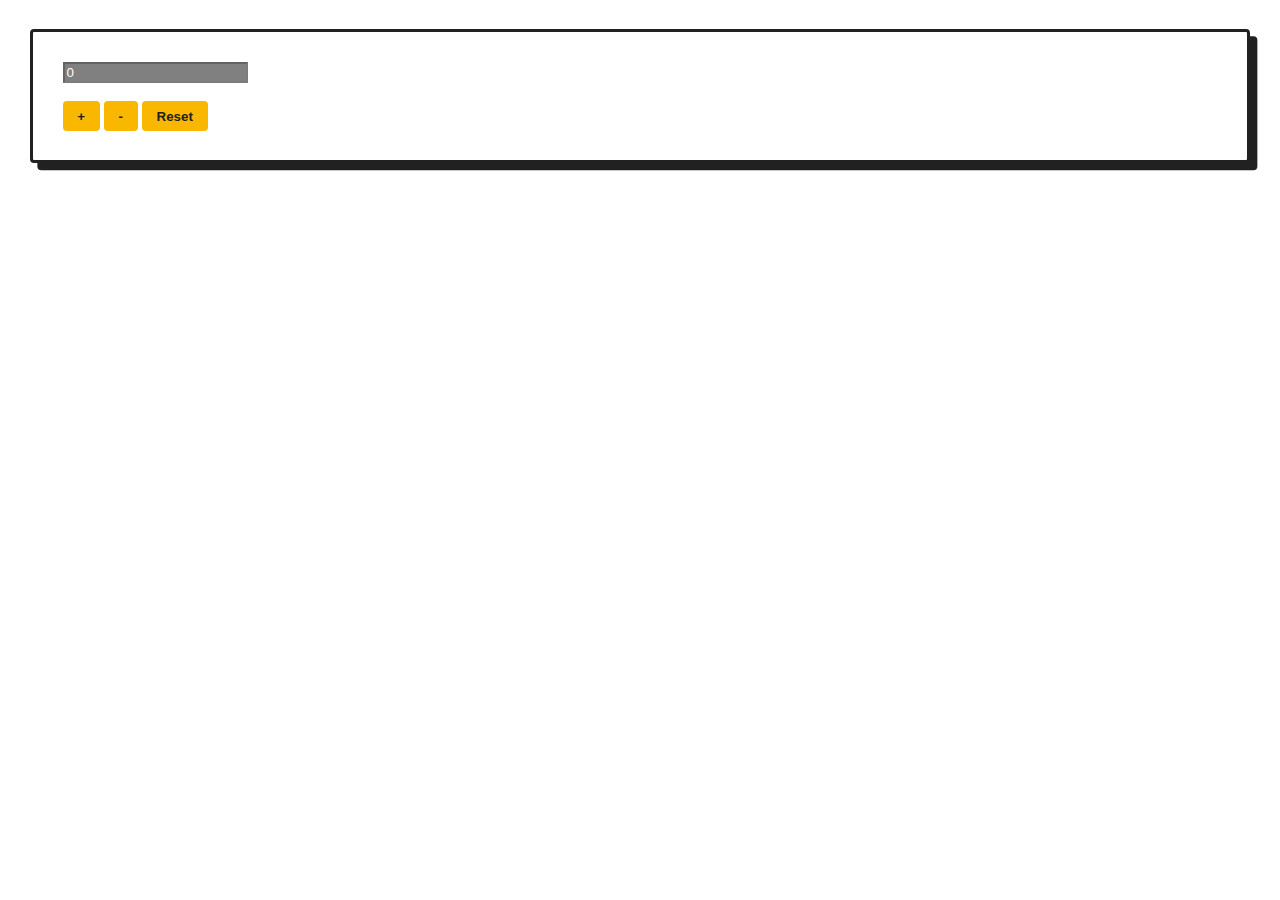
<file: DZ/DZ4/index.html>
<!DOCTYPE html>
<html lang="en">
<head>
    <meta charset="UTF-8">
    <title>DZ4</title>
    <link rel="stylesheet" href="style.css">
</head>
<body>
<div class="card">

    <label class="input">
        <input id="value" disabled class="input__field" type="text" value="0" />
    </label>
    <div class="button-group">
        <button id="plus">+</button>
        <button id="minus">-</button>
        <button id="reset">Reset</button>
    </div>
</div>
</body>
<script src="app.js"></script>
</html>
</file>
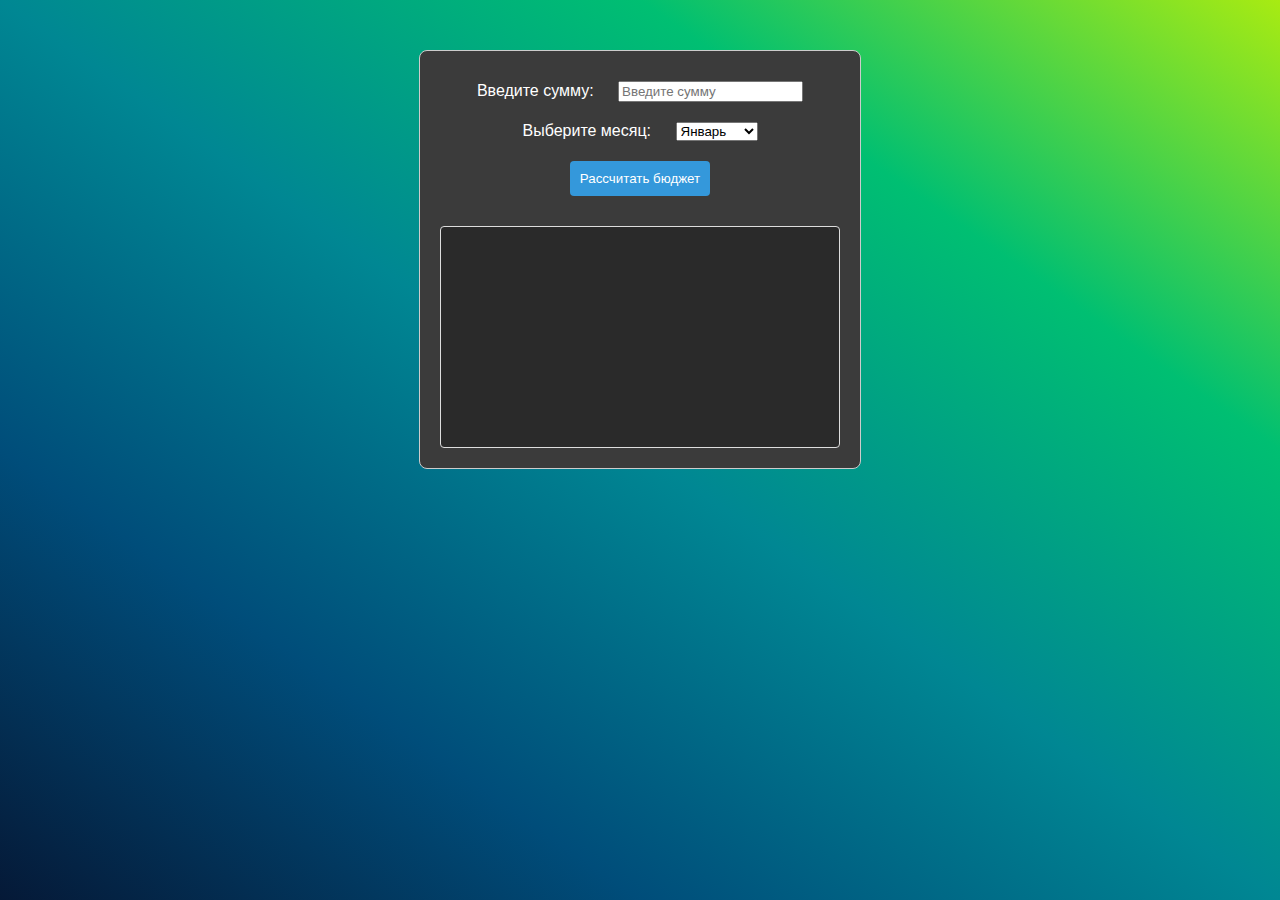
<file: DZ/DZ6/index.html>
<!DOCTYPE html>
<html lang="en">
<head>
    <meta charset="UTF-8">
    <meta name="viewport" content="width=device-width, initial-scale=1.0">
    <link rel="stylesheet" href="style.css">
    <title>Расчет бюджета</title>
</head>
<body>
<div class="budget-calculator">
    <label for="amount">Введите сумму:</label>
    <input type="number" id="amount" placeholder="Введите сумму">

    <label for="month">Выберите месяц:</label>
    <select id="month">
        <option value="1">Январь</option>
        <option value="2">Февраль</option>
        <option value="3">Март</option>
        <option value="4">Апрель</option>
        <option value="5">Май</option>
        <option value="6">Июнь</option>
        <option value="7">Июль</option>
        <option value="8">Август</option>
        <option value="9">Сентябрь</option>
        <option value="10">Октябрь</option>
        <option value="11">Ноябрь</option>
        <option value="12">Декабрь</option>
    </select>

    <button id="button">Рассчитать бюджет</button>

    <div id="result" class="result"></div>
</div>

<script src="app.js"></script>
</body>
</html>
</file>
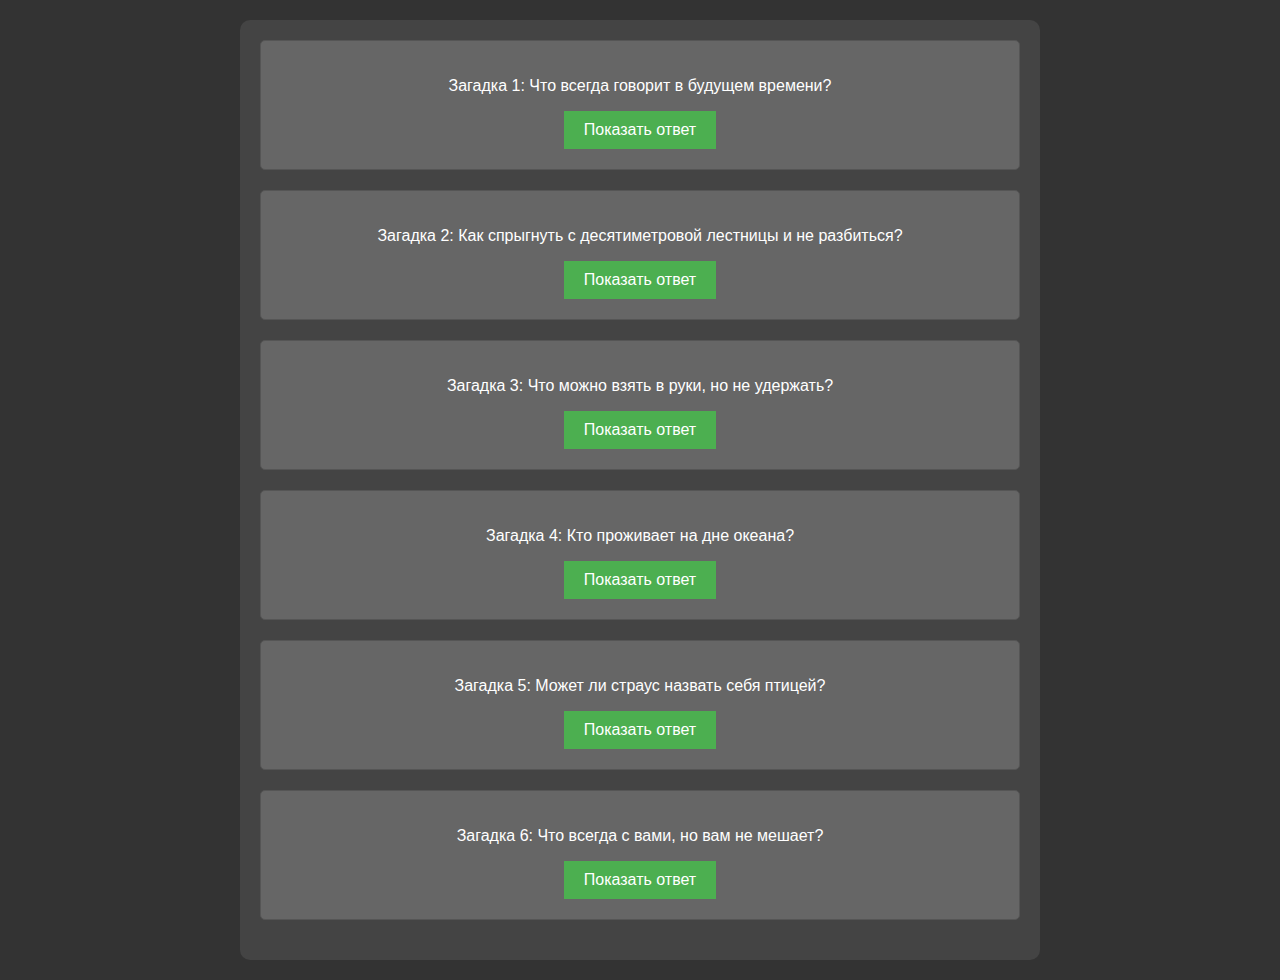
<file: DZ/DZ7/index.html>
<!DOCTYPE html>
<html lang="en">
<head>
    <meta charset="UTF-8">
    <meta name="viewport" content="width=device-width, initial-scale=1.0">
    <title>Загадки</title>
    <link rel="stylesheet" href="style.css">
</head>
<body>
<div class="container">
    <div class="block">
        <p>Загадка 1: Что всегда говорит в будущем времени?</p>
        <button class="toggle-button">Показать ответ</button>
        <p class="answer">Ответ: Будущее</p>
    </div>

    <div class="block">
        <p>Загадка 2: Как спрыгнуть с десятиметровой лестницы и не разбиться?</p>
        <button class="toggle-button">Показать ответ</button>
        <p class="answer">Ответ: Спрыгнуть с первой ступеньки.</p>
    </div>

    <div class="block">
        <p>Загадка 3: Что можно взять в руки, но не удержать?</p>
        <button class="toggle-button">Показать ответ</button>
        <p class="answer">Ответ: Воду</p>
    </div>

    <div class="block">
        <p>Загадка 4: Кто проживает на дне океана?</p>
        <button class="toggle-button">Показать ответ</button>
        <p class="answer">Ответ: Губка боб</p>
    </div>

    <div class="block">
        <p>Загадка 5: Может ли страус назвать себя птицей?</p>
        <button class="toggle-button">Показать ответ</button>
        <p class="answer">Ответ: Нет, страусы не разговаривают.</p>
    </div>

    <div class="block">
        <p>Загадка 6: Что всегда с вами, но вам не мешает?</p>
        <button class="toggle-button">Показать ответ</button>
        <p class="answer">Ответ: Тень</p>
    </div>

</div>
<script src="app.js"></script>

</body>
</html>
</file>
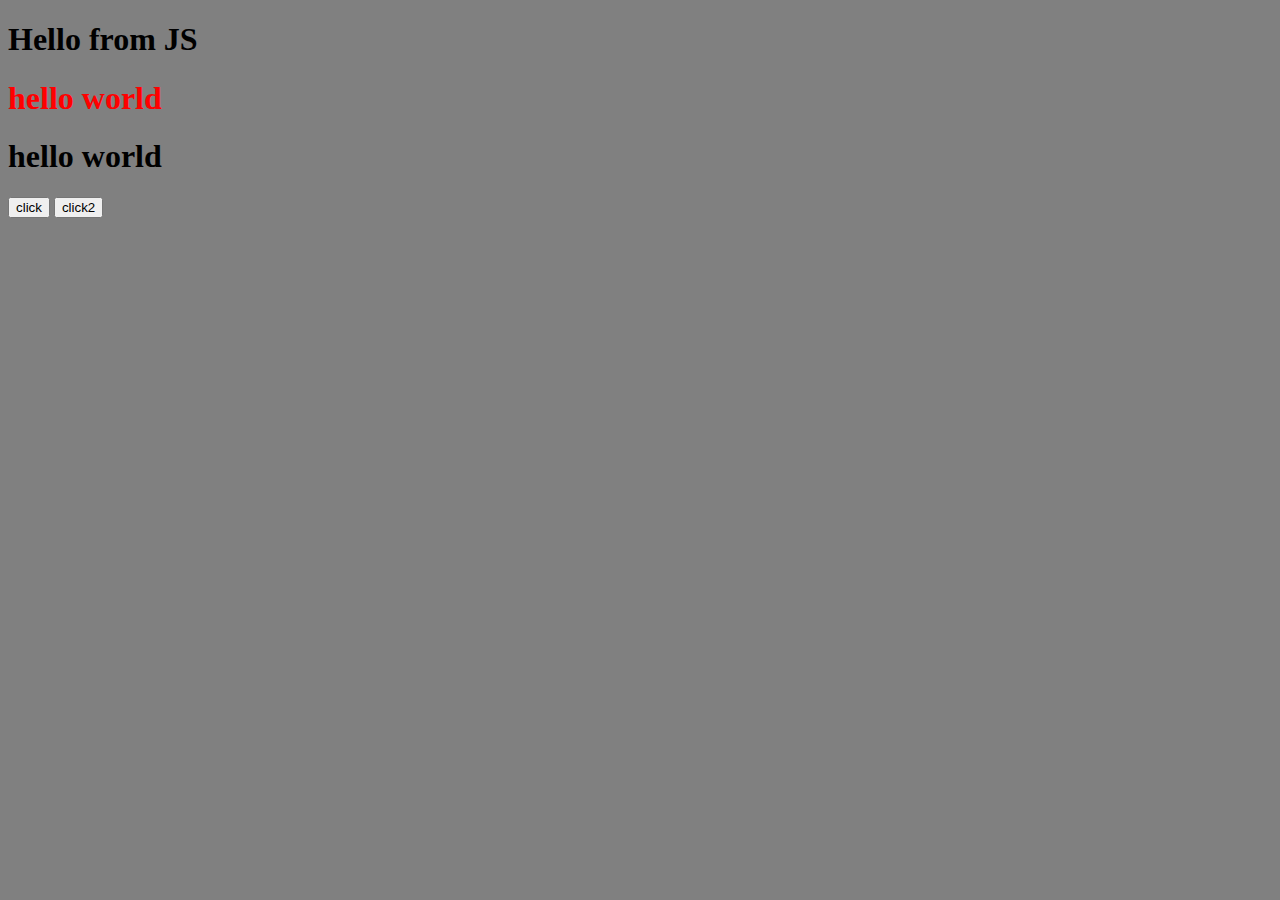
<file: lessons/lesson4/index.html>
<!DOCTYPE html>
<html lang="en">
<head>
    <meta charset="UTF-8">
    <title>Title</title>
</head>
<body>
    <h1 class="text">hello world</h1>
    <h1 class="text">hello world</h1>
    <h1 class="text">hello world</h1>
    <button id="btn">click</button>
    <button>click2</button>

</body>
<script src="app.js"></script>
</html>
</file>
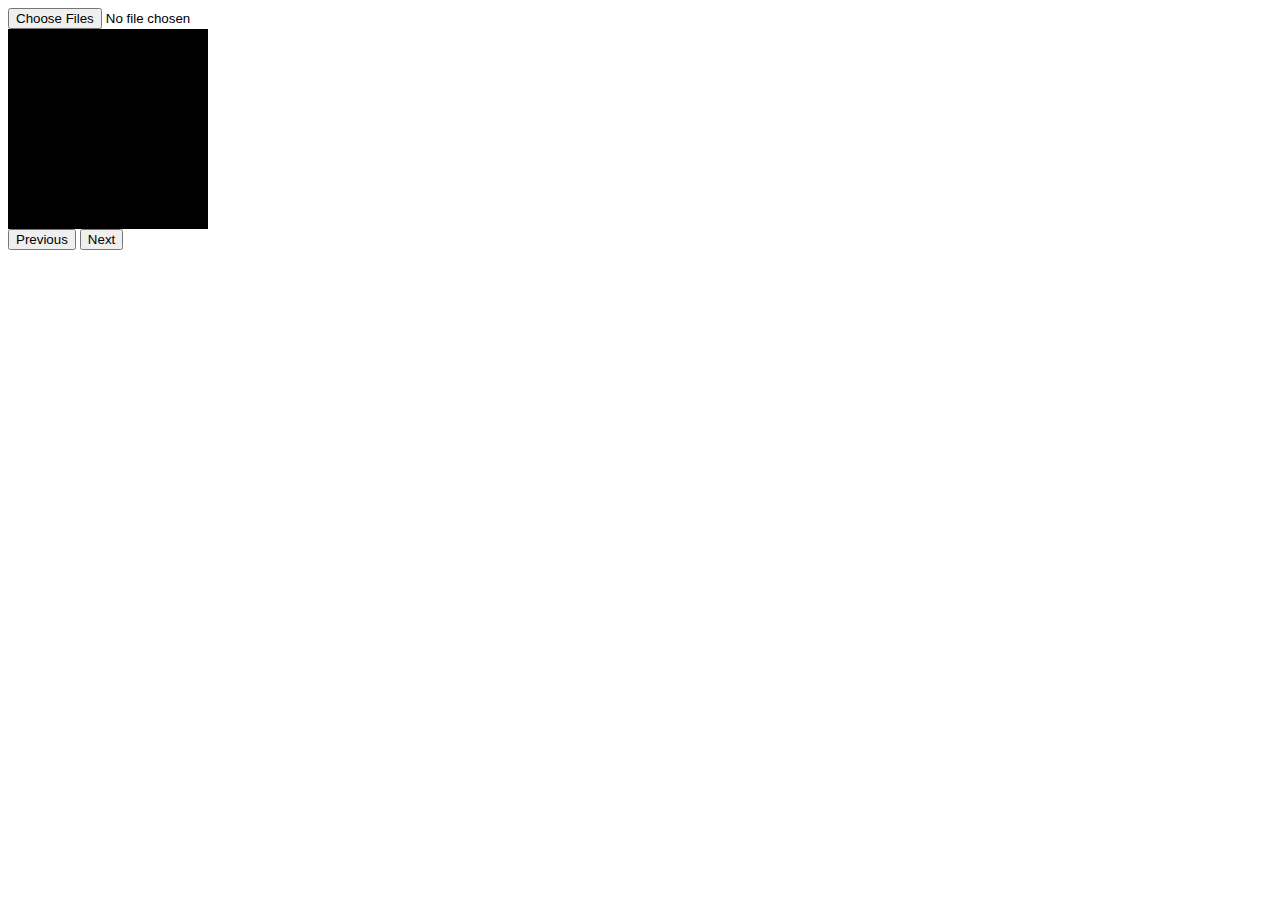
<file: lessons/lesson8/index.html>
<!DOCTYPE html>
<html lang="en">
<head>
    <meta charset="UTF-8">
    <title>Title</title>
    <link rel="stylesheet" href="style.css">
</head>
<body>
<input type="file" id="file" accept="image/*" multiple>
<div class="slider">
    <div class="slides">
        <!--        внутри этого блока будут картинки-->
    </div>
    <button class="prev">Previous</button>
    <button class="next">Next</button>
</div>
</body>
<script src="app.js"></script>
</html>
</file>
<file: DZ/DZ4/style.css>
@import url("https://rsms.me/inter/inter.css");
input {
    color: white;
}

:root {
    --color-light: white;
    --color-dark: #212121;
    --color-signal: #fab700;
    --color-background: var(--color-light);
    --color-text: var(--color-dark);
    --color-accent: var(--color-signal);
    --size-bezel: 0.5rem;
    --size-radius: 4px;
    line-height: 1.4;
    font-family: "Inter", sans-serif;
    font-size: calc(0.6rem + 0.4vw);
    color: var(--color-text);
    background: var(--color-background);
    font-weight: 300;
    padding: 0 calc(var(--size-bezel) * 3);
}

h1,
h2,
h3 {
    font-weight: 900;
}



.card {
    background: var(--color-background);
    padding: calc(4 * var(--size-bezel));
    margin-top: calc(4 * var(--size-bezel));
    border-radius: var(--size-radius);
    border: 3px solid currentColor;
    box-shadow: 0.5rem 0.5rem 0 currentColor;
}


.button-group {
    margin-top: calc(var(--size-bezel) * 2.5);
}

button {
    cursor: pointer;
    color: currentColor;
    padding: var(--size-bezel) calc(var(--size-bezel) * 2);
    background: var(--color-accent);
    border: none;
    border-radius: var(--size-radius);
    font-weight: 900;
}

.icon {
    display: inline-block;
    width: 1em;
    height: 1em;
    margin-right: 0.5em;
}
</file>
<file: DZ/DZ6/style.css>
body {
    font-family: 'Arial', sans-serif;
    text-align: center;
    background: linear-gradient(to right top, #051937, #004d7a, #008793, #00bf72, #a8eb12) no-repeat center center fixed;
    background-size: cover;
}

.budget-calculator {
    color: #ffffff;
    max-width: 400px;
    margin: 50px auto;
    padding: 20px;
    border: 1px solid #ccc;
    border-radius: 8px;
    background-color: #3B3B3B;
}

label, select, input, button {
    margin: 10px;
}

button {
    padding: 10px;
    background-color: #3498db;
    color: #fff;
    border: none;
    border-radius: 4px;
    cursor: pointer;
}

button:hover {
    background-color: #2980b9;
}

.result {
    height: 200px;
    overflow: auto;
    margin-top: 20px;
    padding: 10px;
    border: 1px solid #ddd;
    border-radius: 4px;
    background-color: #2a2a2a;
    color: #ffffff;
}
</file>
<file: DZ/DZ7/style.css>
body {
    font-family: Arial, sans-serif;
    margin: 0;
    padding: 0;
    background-color: #333;
    color: #fff;
}

.container {
    max-width: 800px;
    margin: 20px auto;
    padding: 20px;
    box-sizing: border-box;
    background-color: #444;
    border-radius: 10px;
}

.block {
    border: 1px solid #555;
    padding: 20px;
    margin-bottom: 20px;
    background-color: #666;
    border-radius: 5px;
    text-align: center;
}

button {
    padding: 10px 20px;
    font-size: 16px;
    background-color: #4CAF50;
    color: #fff;
    border: none;
    cursor: pointer;
}

button:hover {
    background-color: #45a049;
}

.answer {
    display: none;
}
</file>
<file: lessons/lesson8/style.css>
img{
    width: 200px;
    height: 200px;
}

.slides {
    width: 200px;
    height: 200px;
    background: #000;
}
</file>
